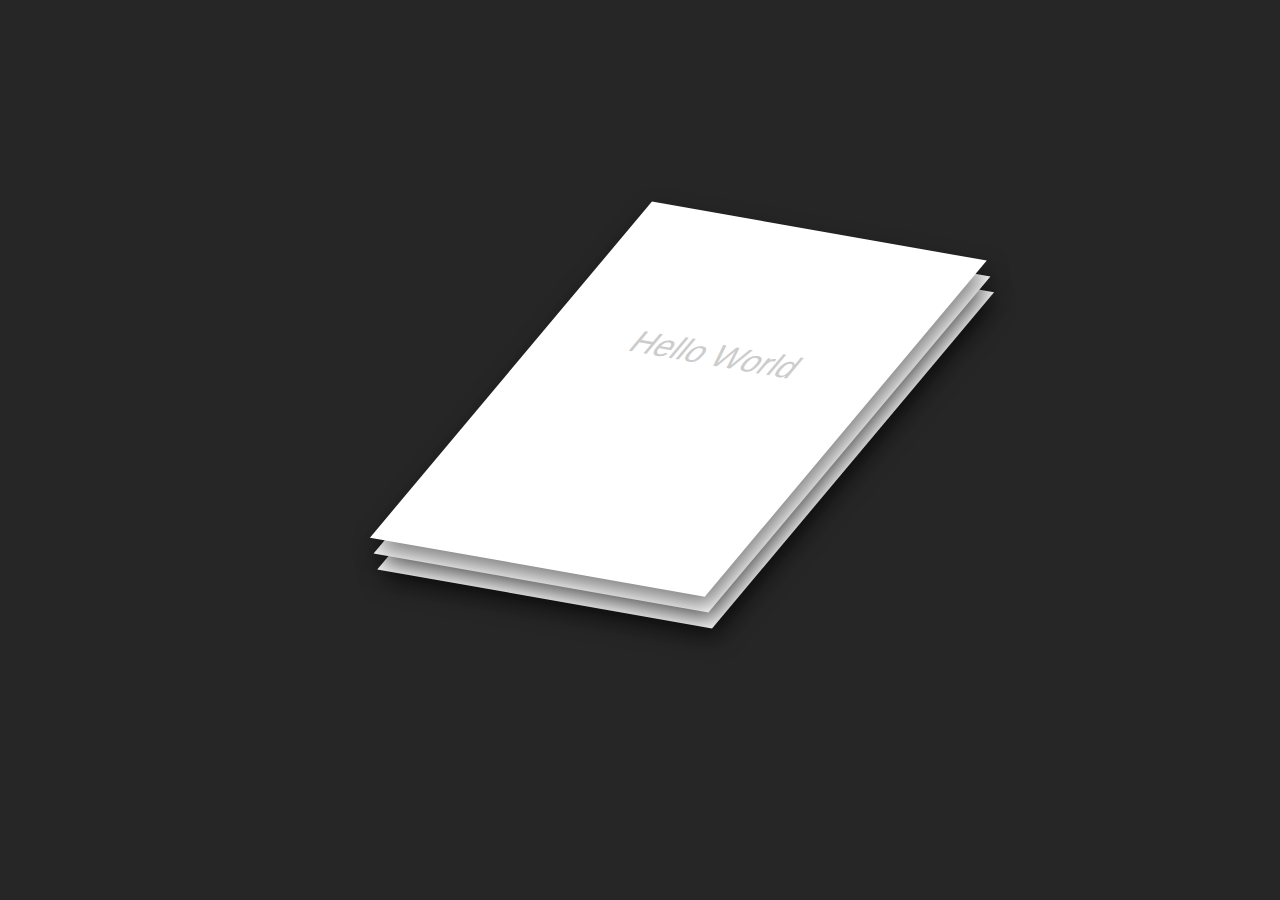
<file: 3CartesSkew/index.html>
<!DOCTYPE html>
<html lang="fr">
<head>
    <meta charset="UTF-8">
    <meta name="viewport" content="width=device-width, initial-scale=1.0">
    <meta http-equiv="X-UA-Compatible" content="ie=edge">
    <title>TroisCartesSkew</title>
    <link rel="stylesheet" href="style.css">
</head>
<body>
    <ul>
        <li><span>Hello World</span></li>
        <li><span>Hello World</span></li>
        <li><span>Hello World</span></li>
    </ul>
</body>
</html>
</file>
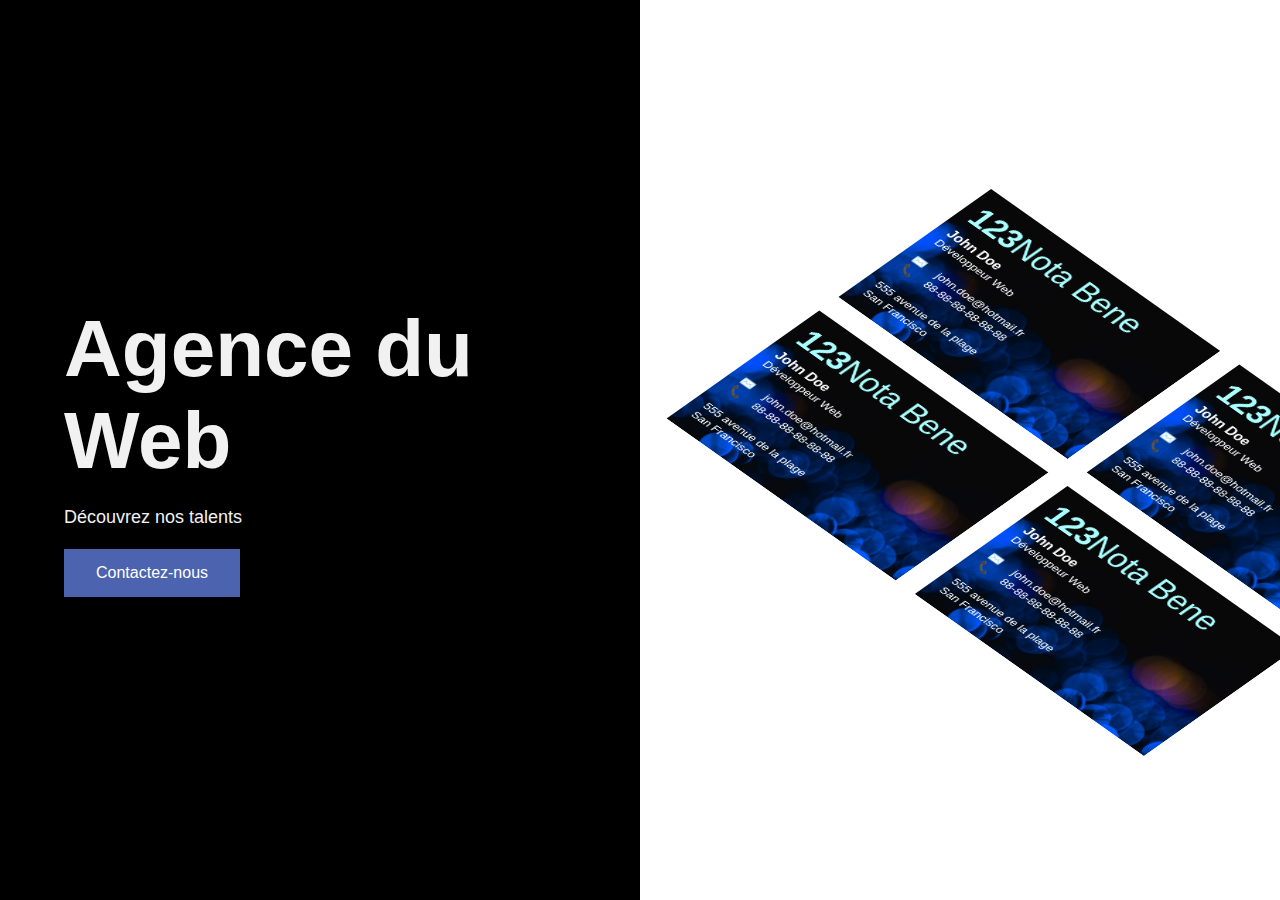
<file: AccueilAgenceWeb/index.html>
<!DOCTYPE html>
<html lang="fr">
<head>
    <meta charset="UTF-8">
    <meta name="viewport" content="width=device-width, initial-scale=1.0">
    <meta http-equiv="X-UA-Compatible" content="ie=edge">
    <title>AccueilAgenceWeb</title>
    <link rel="stylesheet" href="style.css">
</head>
<body>
    <div class="container">

        <div class="title">
            <div class="presentation">
                <h1>Agence du Web</h1>
                <p>Découvrez nos talents</p>
                <br>
                <a href="#" class="bouton">Contactez-nous</a>
            </div>
        </div>

        <div class="boxCartes">
            <div class="cards">

                <a href="#" class="stack">
                    <div class="card">
                        <div class="contents">
                            <h2><strong>123</strong>Nota Bene</h2>
                            <h3>John Doe</h3>
                            Développeur Web
                            <br><br>
                            <span>✉️</span>
                            john.doe@hotmail.fr
                            <br>
                            <span>📞</span>
                            88-88-88-88-88-88
                            <br><br>
                            555 avenue de la plage
                            <br>
                            San Francisco
                        </div>
                    </div>
                </a>

                <a href="#" class="stack">
                    <div class="card">
                        <div class="contents">
                            <h2><strong>123</strong>Nota Bene</h2>
                            <h3>John Doe</h3>
                            Développeur Web
                            <br><br>
                            <span>✉️</span>
                            john.doe@hotmail.fr
                            <br>
                            <span>📞</span>
                            88-88-88-88-88-88
                            <br><br>
                            555 avenue de la plage
                            <br>
                            San Francisco
                        </div>
                    </div>
                </a>

                <a href="#" class="stack">
                    <div class="card">
                        <div class="contents">
                            <h2><strong>123</strong>Nota Bene</h2>
                            <h3>John Doe</h3>
                            Développeur Web
                            <br><br>
                            <span>✉️</span>
                            john.doe@hotmail.fr
                            <br>
                            <span>📞</span>
                            88-88-88-88-88-88
                            <br><br>
                            555 avenue de la plage
                            <br>
                            San Francisco
                        </div>
                    </div>
                </a>

                <a href="#" class="stack">
                    <div class="card">
                        <div class="contents">
                            <h2><strong>123</strong>Nota Bene</h2>
                            <h3>John Doe</h3>
                            Développeur Web
                            <br><br>
                            <span>✉️</span>
                            john.doe@hotmail.fr
                            <br>
                            <span>📞</span>
                            88-88-88-88-88-88
                            <br><br>
                            555 avenue de la plage
                            <br>
                            San Francisco
                        </div>
                    </div>
                </a>

            </div>
        </div>

    </div>
</body>
</html>
</file>
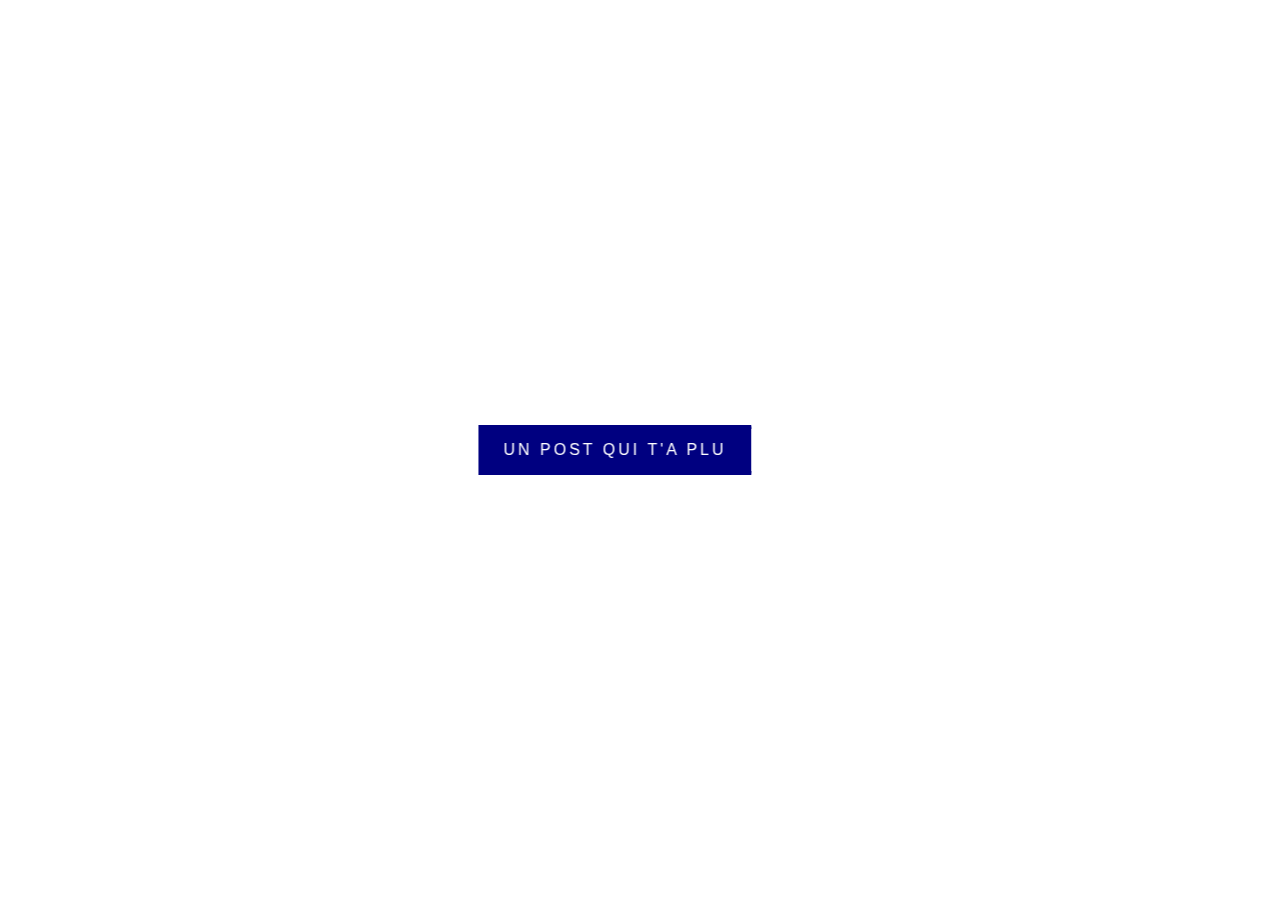
<file: BtnPerspective/index.html>
<!DOCTYPE html>
<html lang="fr">
<head>
    <meta charset="UTF-8">
    <meta name="viewport" content="width=device-width, initial-scale=1.0">
    <meta http-equiv="X-UA-Compatible" content="ie=edge">
    <title>Bouton Perspective</title>
    <link rel="stylesheet" href="style.css">
</head>
<body>
    <div class="bouton">
        <div class="text">Un post qui t'a plu</div>
        <div class="icon">
            <img src="like.svg">
        </div>
    </div>
</body>
</html>
</file>
<file: 3CartesSkew/style.css>
body {
    margin: 0;
    padding: 0;
    background: #262626;
    font-family: sans-serif;
}

ul {
    margin: 0;
    padding: 0;
    position: absolute;
    left: 40%;
    top: 25%;
}

ul li {
    display: block;
    width: 340px;
    height: 380px;
    background: #fff;
    position: absolute;
    box-shadow: 10px 10px 20px rgba(0,0,0,0.5);
    transition: 0.5s;
}

ul li span {
    display: block;
    color: #ccc;
    text-align: center;
    font-size: 32px;
    line-height: 280px;
}

ul li:nth-child(3){
    transform: rotate(10deg) skew(-30deg) translate(-15px, -15px);
}
ul li:nth-child(2){
    transform: rotate(10deg) skew(-30deg) translate(0px, 0px);
}
ul li:nth-child(1){
    transform: rotate(10deg) skew(-30deg) translate(15px, 15px);
}

ul:hover li:nth-child(3) {
    transform: rotate(-5deg) skew(0deg) translate(-300px,0);
}
ul:hover li:nth-child(2) {
    transform: rotate(0deg) skew(0deg) translate(0,0);
}
ul:hover li:nth-child(1) {
    transform: rotate(5deg) skew(0deg) translate(300px,0);
}
</file>
<file: AccueilAgenceWeb/style.css>
*, *:before, *:after {
    box-sizing: border-box;
    margin: 0;
    padding: 0;
}
body {
    font-size: 18px;
    font-family: sans-serif;
    height: 100vh;
    overflow-x: hidden;
}
.container {
    display: flex;
}
.title {
    width: 50%;
    height: 100vh;
    background: #000;
    position: relative;
}
.presentation {
    position: absolute;
    color: #f1f1f1;
    top: 50%;
    left: 50%;
    transform: translate(-50%, -50%);
    width: 80%;
}
.presentation p {
    margin-top: 20px;
}
h1 {
    font-size: 80px;
    display: block;
    width: 100%;
}
.bouton {
    background-color: rgb(76,99,175);
    border: none;
    color: white;
    padding: 15px 32px;
    text-align: center;
    text-decoration: none;
    display: inline-block;
    font-size: 16px;
}

.boxCartes{
    display: block;
    position: relative;
    width: 50%;
    height: 100vh;
}
.cards, .stack {
    transform-style: preserve-3d;
}
.cards {
    display: grid;
    grid-template: repeat(2, 216px) / repeat(2, 324px);
    grid-gap: 27px;
    position: absolute;
    top: 27%;
    left: 14%;
    transform:rotateX(45deg) rotateZ(45deg);
    transition: 1s ease;
}

.stack {
    display: block;
    position: relative;
}
.contents {
    font-size: 13.5px;
    line-height: 1.25;
}
.stack .contents {
    color: #fff;
}
.contents h2 {
    color: #aff;
    font-size: 36px;
    font-weight: 400;
    margin-bottom: 4.5px;
}
.contents span {
    margin-right: 13.5px;
}
.card {
    background-image: url("pic.jpg");
    background-size: 200% 200%;
    padding: 13.5px;
    position: absolute;
    width: 100%;
    height: 100%;
}
</file>
<file: BtnPerspective/style.css>
body {
    font-family: sans-serif;
    margin: 0;
    padding: 0;
}
.bouton {
    position: absolute;
    top: 50%;
    left: 50%;
    transform: translate(-50%,-50%);
    cursor: pointer;
    display: inline-flex;
    transform-style: preserve-3d;
    perspective: 200px;
    perspective-origin: calc(100% - 53px);
}

.text {
    background: #000080;
    color: #fff;
    text-transform: uppercase;
    font-size: 16px;
    height: 50px;
    line-height: 50px;
    padding: 0 25px;
    letter-spacing: 3px;
}

.icon {
    width: 50px;
    height: 50px;
    line-height: 42px;
    box-sizing: border-box;
    border: 4px solid #000080;
    border-left: none;
    transition: 400ms transform ease-in-out;
    transform: rotateY(90deg);
    transform-origin: left;
}
img {
    width: 35px;
    position: absolute;
    top: 50%;
    left: 50%;
    transform: translate(-50%,-50%);
}

.bouton:hover .icon {
    transform: rotateY(0deg);
}
</file>
